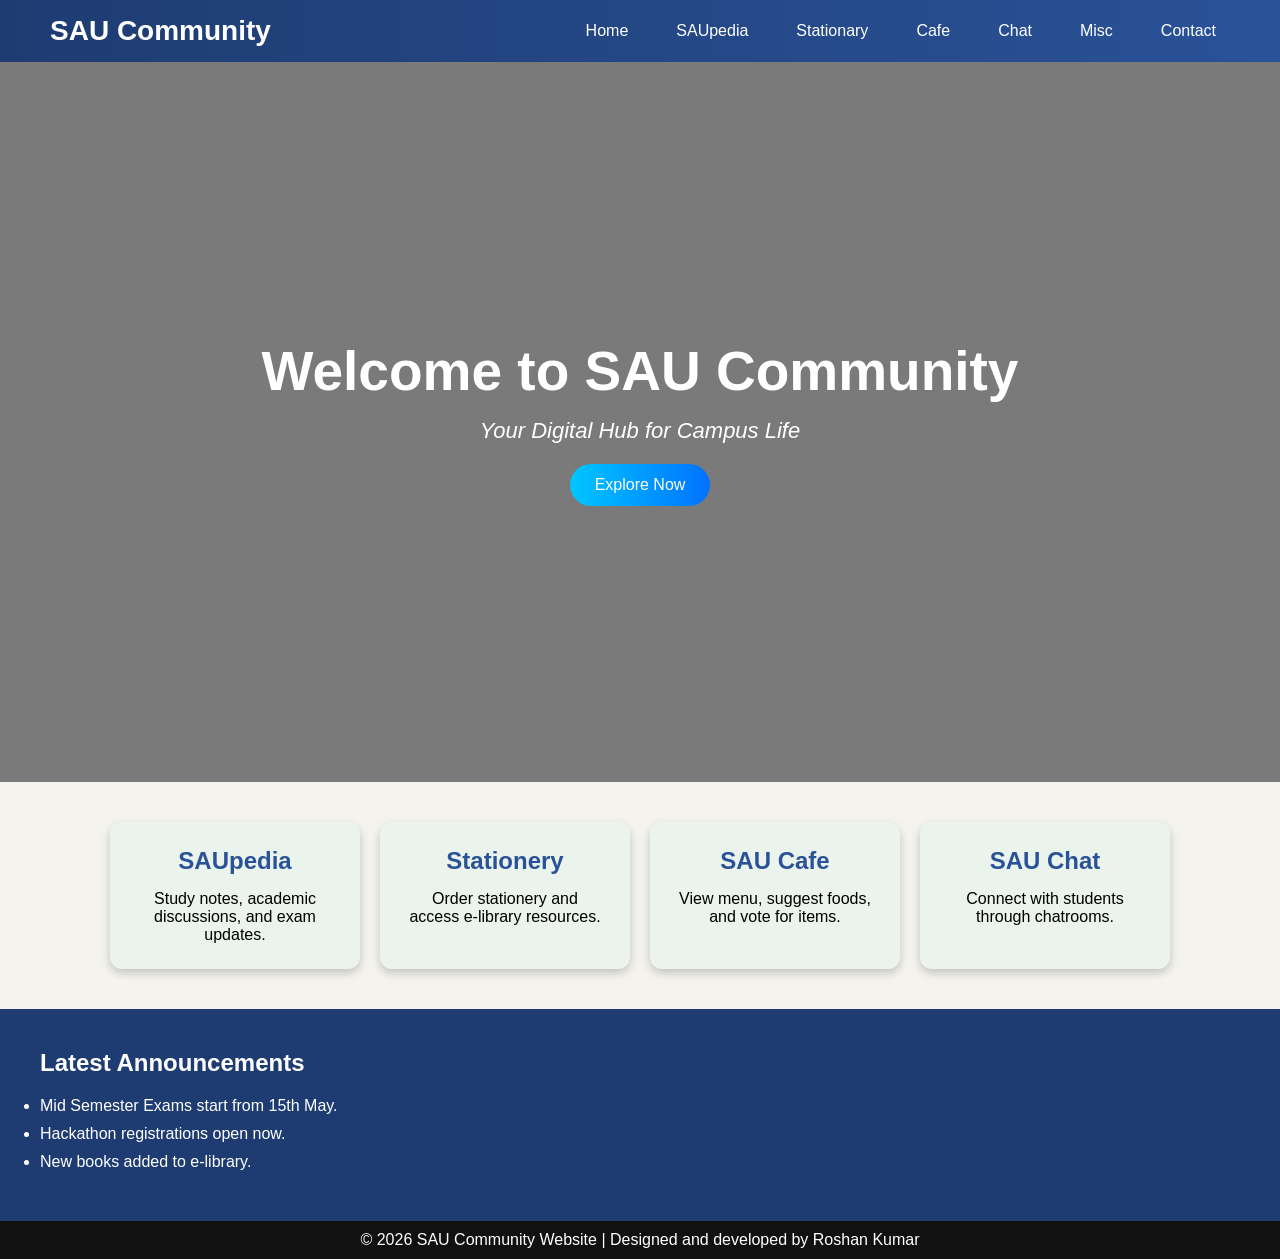
<file: index.html>
<!DOCTYPE html>
<html lang="en">

<head>
    <meta charset="UTF-8">
    <meta name="viewport" content="width=device-width, initial-scale=1.0">
    <title>SAU Community Website</title>

    <link rel="stylesheet" href="style.css">
</head>

<body>

    <header>

        <div class="logo">SAU Community</div>

        <nav>
            <ul>
                <li><a href="index.html">Home</a></li>
                <li><a href="saupedia.html">SAUpedia</a></li>
                <li><a href="stationary.html">Stationary</a></li>
                <li><a href="cafe.html">Cafe</a></li>
                <li><a href="chat.html">Chat</a></li>
                <li><a href="misc.html">Misc</a></li>
                <li><a href="contact.html">Contact</a></li>
            </ul>
        </nav>

    </header>

    <section class="hero">

        <h1><b>Welcome to SAU Community</b></h1>
        <p><i>Your Digital Hub for Campus Life</i></p>

        <button>Explore Now</button>

    </section>

    <section class="features">

        <div class="card">
            <h2>SAUpedia</h2>
            <p>Study notes, academic discussions, and exam updates.</p>
        </div>

        <div class="card">
            <h2>Stationery</h2>
            <p>Order stationery and access e-library resources.</p>
        </div>

        <div class="card">
            <h2>SAU Cafe</h2>
            <p>View menu, suggest foods, and vote for items.</p>
        </div>

        <div class="card">
            <h2>SAU Chat</h2>
            <p>Connect with students through chatrooms.</p>
        </div>

    </section>

    <section class="announcements">

        <h2>Latest Announcements</h2>

        <ul>
            <li>Mid Semester Exams start from 15th May.</li>
            <li>Hackathon registrations open now.</li>
            <li>New books added to e-library.</li>
        </ul>

    </section>

    <footer>
        <p>© 2026 SAU Community Website | Designed and developed by Roshan Kumar</p>
    </footer>

</body>

</html>
</file>
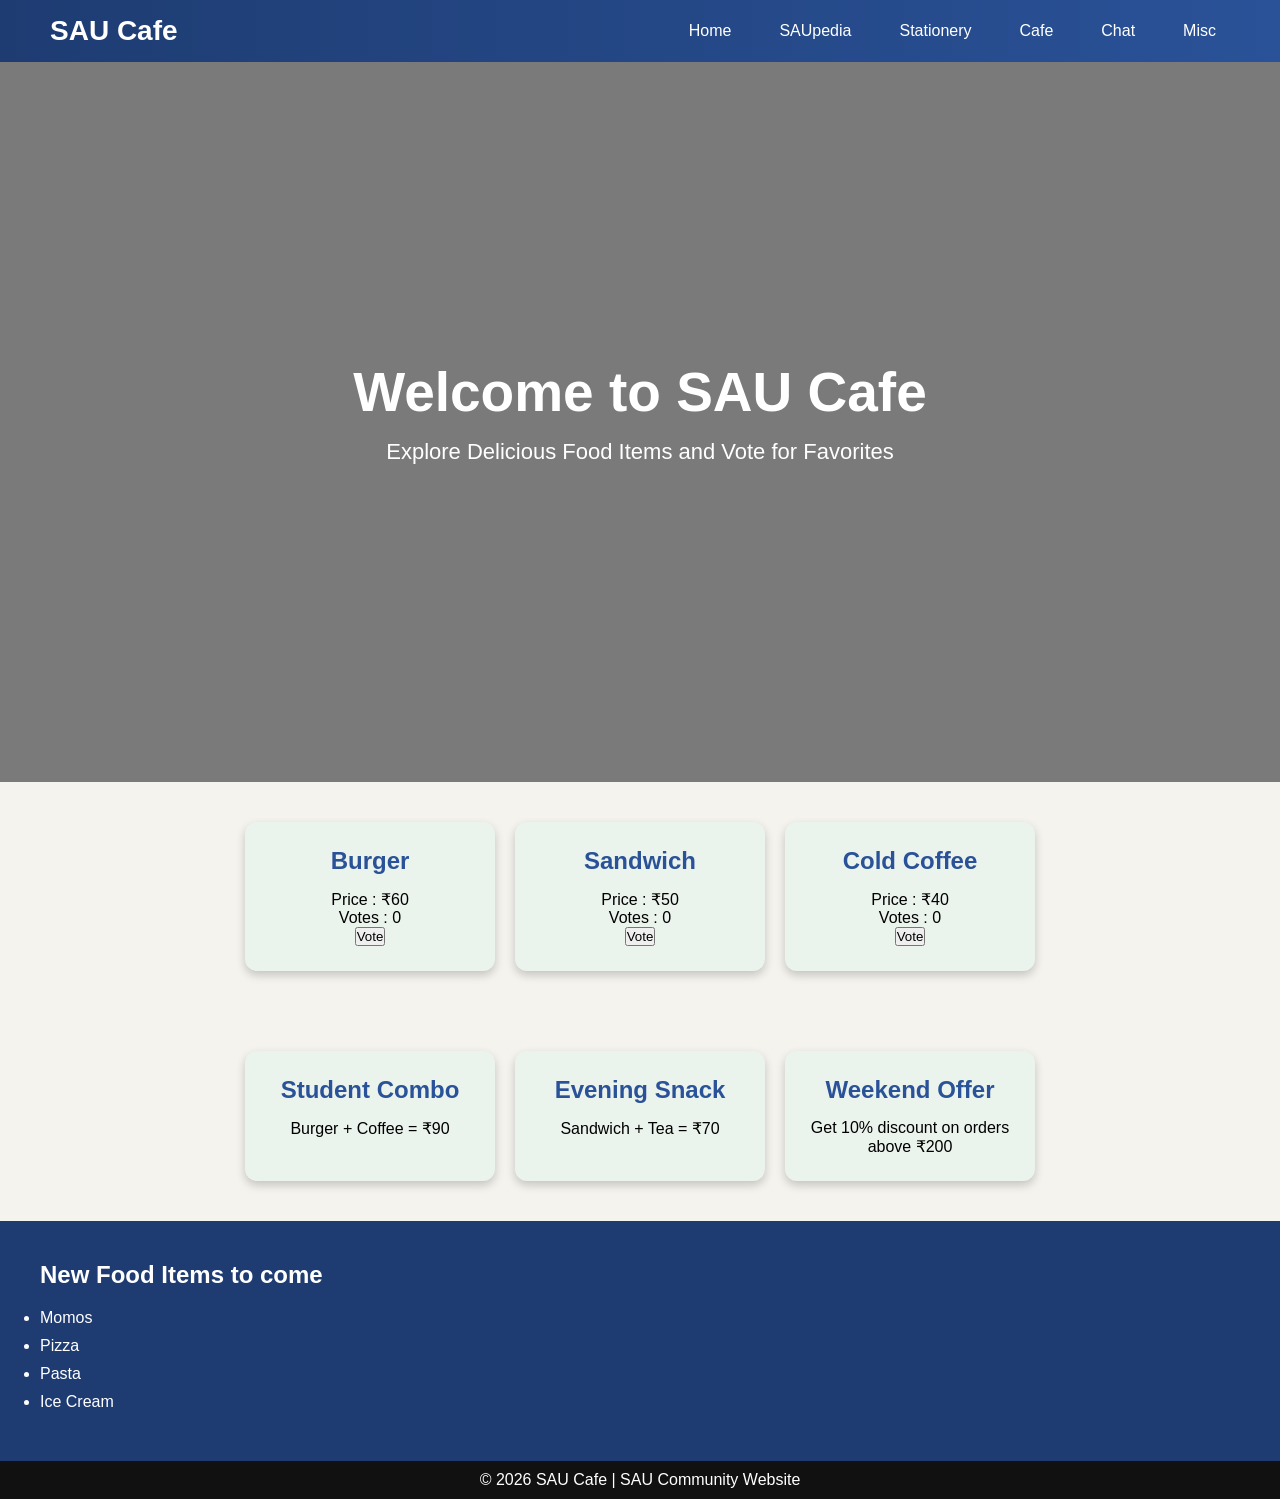
<file: cafe.html>
<!DOCTYPE html>
<html lang="en">

<head>
    <meta charset="UTF-8">

    <meta name="viewport" content="width=device-width, initial-scale=1.0">

    <title>SAU Cafe</title>

    <link rel="stylesheet" href="style.css">
</head>

<body>




    <header>

        <div class="logo">
            SAU Cafe
        </div>

        <nav>

            <ul>

                <li>
                    <a href="index.html">Home</a>
                </li>

                <li>
                    <a href="saupedia.html">SAUpedia</a>
                </li>

                <li>
                    <a href="stationary.html">Stationery</a>
                </li>

                <li>
                    <a href="cafe.html">Cafe</a>
                </li>

                <li>
                    <a href="chat.html">Chat</a>
                </li>

                <li>
                    <a href="misc.html">Misc</a>
                </li>

            </ul>

        </nav>

    </header>




    <section class="hero">

        <h1>
            Welcome to SAU Cafe
        </h1>

        <p>
            Explore Delicious Food Items and Vote for Favorites
        </p>

    </section>





    <section class="features">




        <div class="card">

            <h2>
                Burger
            </h2>

            <p>
                Price : ₹60
            </p>

            <p id="burgerCount">
                Votes : 0
            </p>

            <button id="burgerVote">
                Vote
            </button>

        </div>





        <div class="card">

            <h2>
                Sandwich
            </h2>

            <p>
                Price : ₹50
            </p>

            <p id="sandwichCount">
                Votes : 0
            </p>

            <button id="sandwichVote">
                Vote
            </button>

        </div>





        <div class="card">

            <h2>
                Cold Coffee
            </h2>

            <p>
                Price : ₹40
            </p>

            <p id="coffeeCount">
                Votes : 0
            </p>

            <button id="coffeeVote">
                Vote
            </button>

        </div>


    </section>


    <section class="features">


        <div class="card">

            <h2>
                Student Combo
            </h2>

            <p>
                Burger + Coffee = ₹90
            </p>

        </div>


        <div class="card">

            <h2>
                Evening Snack
            </h2>

            <p>
                Sandwich + Tea = ₹70
            </p>

        </div>


        <div class="card">

            <h2>
                Weekend Offer
            </h2>

            <p>
                Get 10% discount on orders above ₹200
            </p>

        </div>


    </section>


    <section class="announcements">

        <h2>
           New Food Items to come
        </h2>

        <ul>

            <li>
                Momos
            </li>

            <li>
                Pizza
            </li>

            <li>
                Pasta
            </li>

            <li>
                Ice Cream
            </li>

        </ul>

    </section>

    <footer>

        <p>
            © 2026 SAU Cafe | SAU Community Website
        </p>

    </footer>




    <script src="script.js"></script>


</body>

</html>
</file>
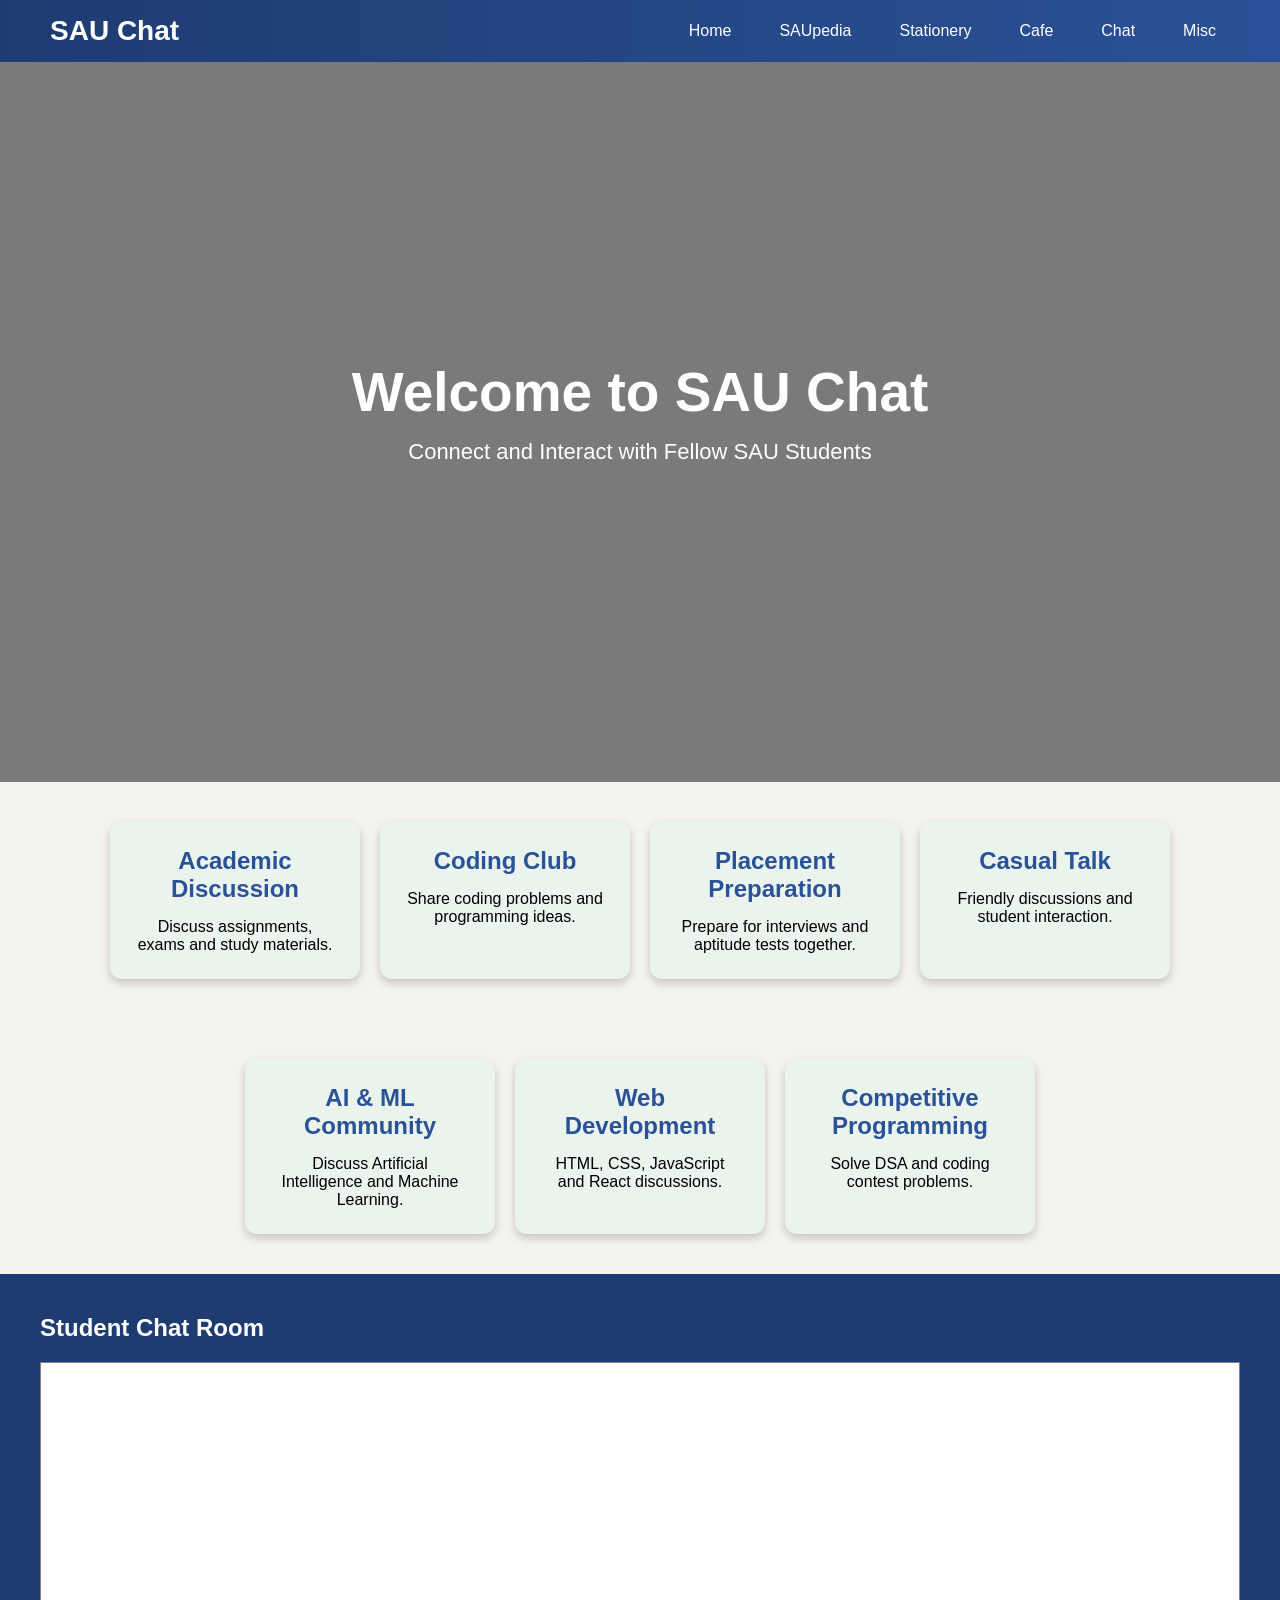
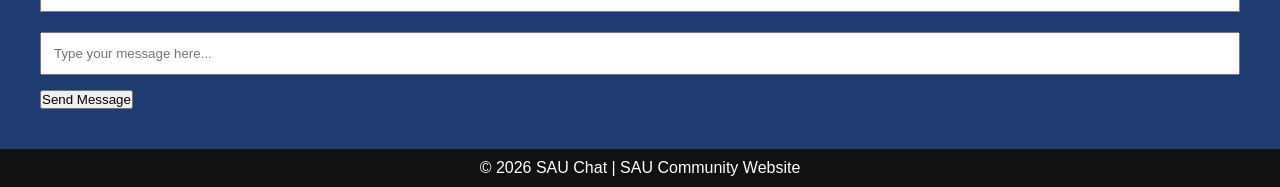
<file: chat.html>
<!DOCTYPE html>
<html lang="en">

<head>

    <meta charset="UTF-8">

    <meta name="viewport" content="width=device-width, initial-scale=1.0">

    <title>SAU Chat</title>

    <link rel="stylesheet" href="style.css">

</head>

<body>




    <header>

        <div class="logo">
            SAU Chat
        </div>

        <nav>

            <ul>

                <li>
                    <a href="index.html">Home</a>
                </li>

                <li>
                    <a href="saupedia.html">SAUpedia</a>
                </li>

                <li>
                    <a href="stationary.html">Stationery</a>
                </li>

                <li>
                    <a href="cafe.html">Cafe</a>
                </li>

                <li>
                    <a href="chat.html">Chat</a>
                </li>

                <li>
                    <a href="misc.html">Misc</a>
                </li>

            </ul>

        </nav>

    </header>





    <section class="hero">

        <h1>
            Welcome to SAU Chat
        </h1>

        <p>
            Connect and Interact with Fellow SAU Students
        </p>

    </section>




    <section class="features">


        <div class="card">

            <h2>
                Academic Discussion
            </h2>

            <p>
                Discuss assignments, exams and study materials.
            </p>

        </div>



        <div class="card">

            <h2>
                Coding Club
            </h2>

            <p>
                Share coding problems and programming ideas.
            </p>

        </div>



        <div class="card">

            <h2>
                Placement Preparation
            </h2>

            <p>
                Prepare for interviews and aptitude tests together.
            </p>

        </div>



        <div class="card">

            <h2>
                Casual Talk
            </h2>

            <p>
                Friendly discussions and student interaction.
            </p>

        </div>


    </section>










    <section class="features">


        <div class="card">

            <h2>
                AI & ML Community
            </h2>

            <p>
                Discuss Artificial Intelligence and Machine Learning.
            </p>

        </div>



        <div class="card">

            <h2>
                Web Development
            </h2>

            <p>
                HTML, CSS, JavaScript and React discussions.
            </p>

        </div>



        <div class="card">

            <h2>
                Competitive Programming
            </h2>

            <p>
                Solve DSA and coding contest problems.
            </p>

        </div>


    </section>


    <section class="announcements">

        <h2>
            Student Chat Room
        </h2>



        <div id="chatBox" style="
             background:white;
             height:250px;
             overflow-y:auto;
             padding:15px;
             border:1px solid gray;
             margin-top:20px;
             margin-bottom:20px;
             ">

            <p>
                <strong>Admin:</strong>
                Welcome to SAU Chat!
            </p>

        </div>





        <input type="text" id="messageInput" placeholder="Type your message here..." style="
               width:100%;
               padding:12px;
               margin-bottom:15px;
               ">


        <button id="sendBtn">

            Send Message

        </button>

    </section>


    <footer>

        <p>
            © 2026 SAU Chat | SAU Community Website
        </p>

    </footer>




    <script src="script.js"></script>


</body>

</html>
</file>
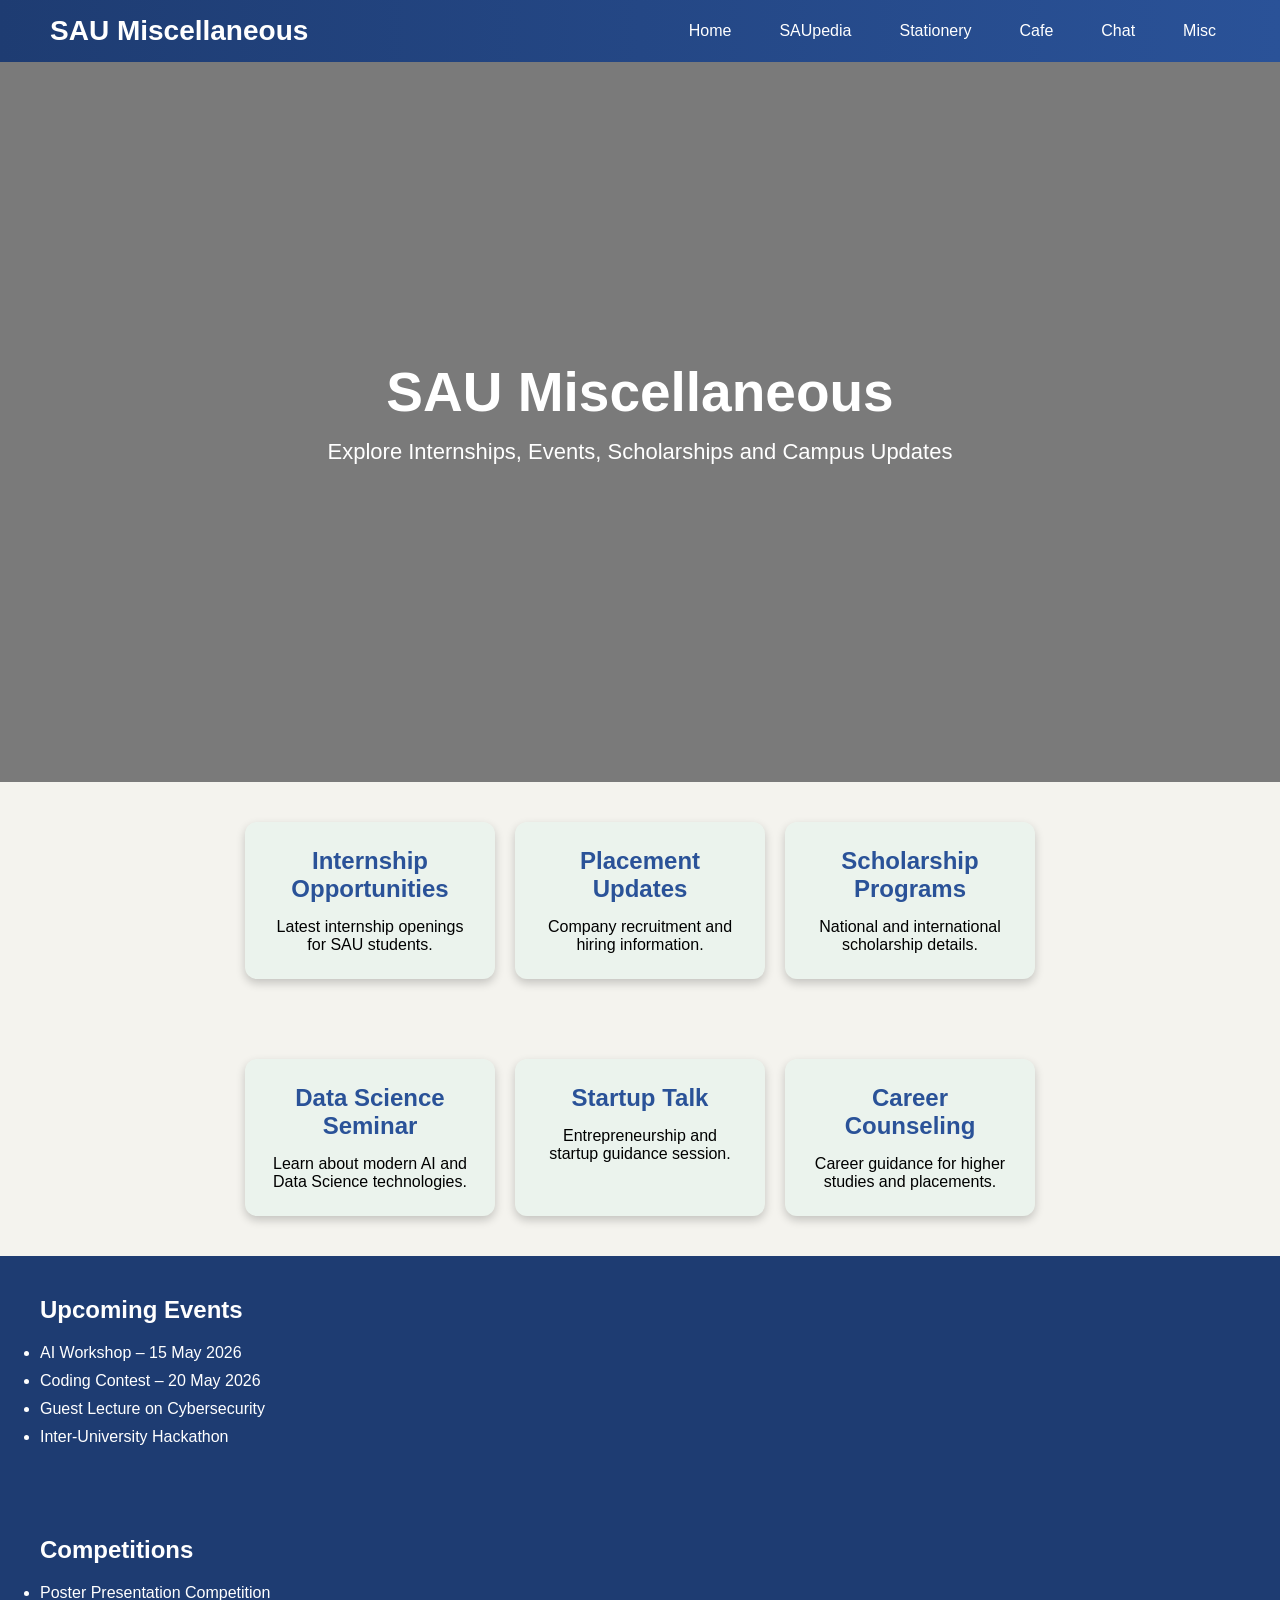
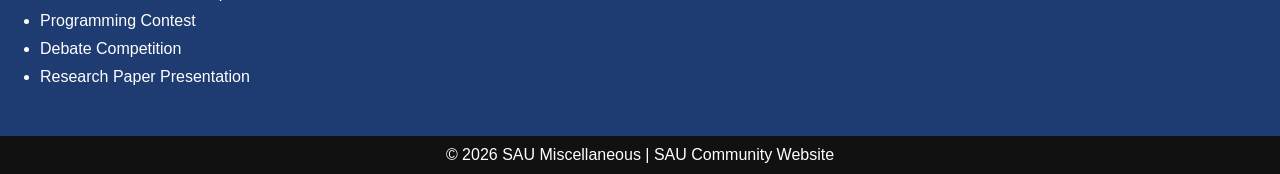
<file: misc.html>
<!DOCTYPE html>
<html lang="en">

<head>

    <meta charset="UTF-8">

    <meta name="viewport" content="width=device-width, initial-scale=1.0">

    <title>SAU Miscellaneous</title>

    <link rel="stylesheet" href="style.css">

</head>

<body>




    <header>

        <div class="logo">
            SAU Miscellaneous
        </div>

        <nav>

            <ul>

                <li>
                    <a href="index.html">Home</a>
                </li>

                <li>
                    <a href="saupedia.html">SAUpedia</a>
                </li>

                <li>
                    <a href="stationary.html">Stationery</a>
                </li>

                <li>
                    <a href="cafe.html">Cafe</a>
                </li>

                <li>
                    <a href="chat.html">Chat</a>
                </li>

                <li>
                    <a href="misc.html">Misc</a>
                </li>

            </ul>

        </nav>

    </header>





    <section class="hero">

        <h1>
            SAU Miscellaneous
        </h1>

        <p>
            Explore Internships, Events, Scholarships and Campus Updates
        </p>

    </section>





    <section class="features">


        <div class="card">

            <h2>
                Internship Opportunities
            </h2>

            <p>
                Latest internship openings for SAU students.
            </p>

        </div>



        <div class="card">

            <h2>
                Placement Updates
            </h2>

            <p>
                Company recruitment and hiring information.
            </p>

        </div>



        <div class="card">

            <h2>
                Scholarship Programs
            </h2>

            <p>
                National and international scholarship details.
            </p>

        </div>


    </section>








    <section class="features">


        <div class="card">

            <h2>
                Data Science Seminar
            </h2>

            <p>
                Learn about modern AI and Data Science technologies.
            </p>

        </div>



        <div class="card">

            <h2>
                Startup Talk
            </h2>

            <p>
                Entrepreneurship and startup guidance session.
            </p>

        </div>



        <div class="card">

            <h2>
                Career Counseling
            </h2>

            <p>
                Career guidance for higher studies and placements.
            </p>

        </div>


    </section>


    <section class="announcements">

        <h2>
            Upcoming Events
        </h2>

        <ul>

            <li>
                AI Workshop – 15 May 2026
            </li>

            <li>
                Coding Contest – 20 May 2026
            </li>

            <li>
                Guest Lecture on Cybersecurity
            </li>

            <li>
                Inter-University Hackathon
            </li>

        </ul>

    </section>



    <section class="announcements">

        <h2>
            Competitions
        </h2>

        <ul>

            <li>
                Poster Presentation Competition
            </li>

            <li>
                Programming Contest
            </li>

            <li>
                Debate Competition
            </li>

            <li>
                Research Paper Presentation
            </li>

        </ul>

    </section>





    <footer>

        <p>
            © 2026 SAU Miscellaneous | SAU Community Website
        </p>

    </footer>





    <script src="script.js"></script>


</body>

</html>
</file>
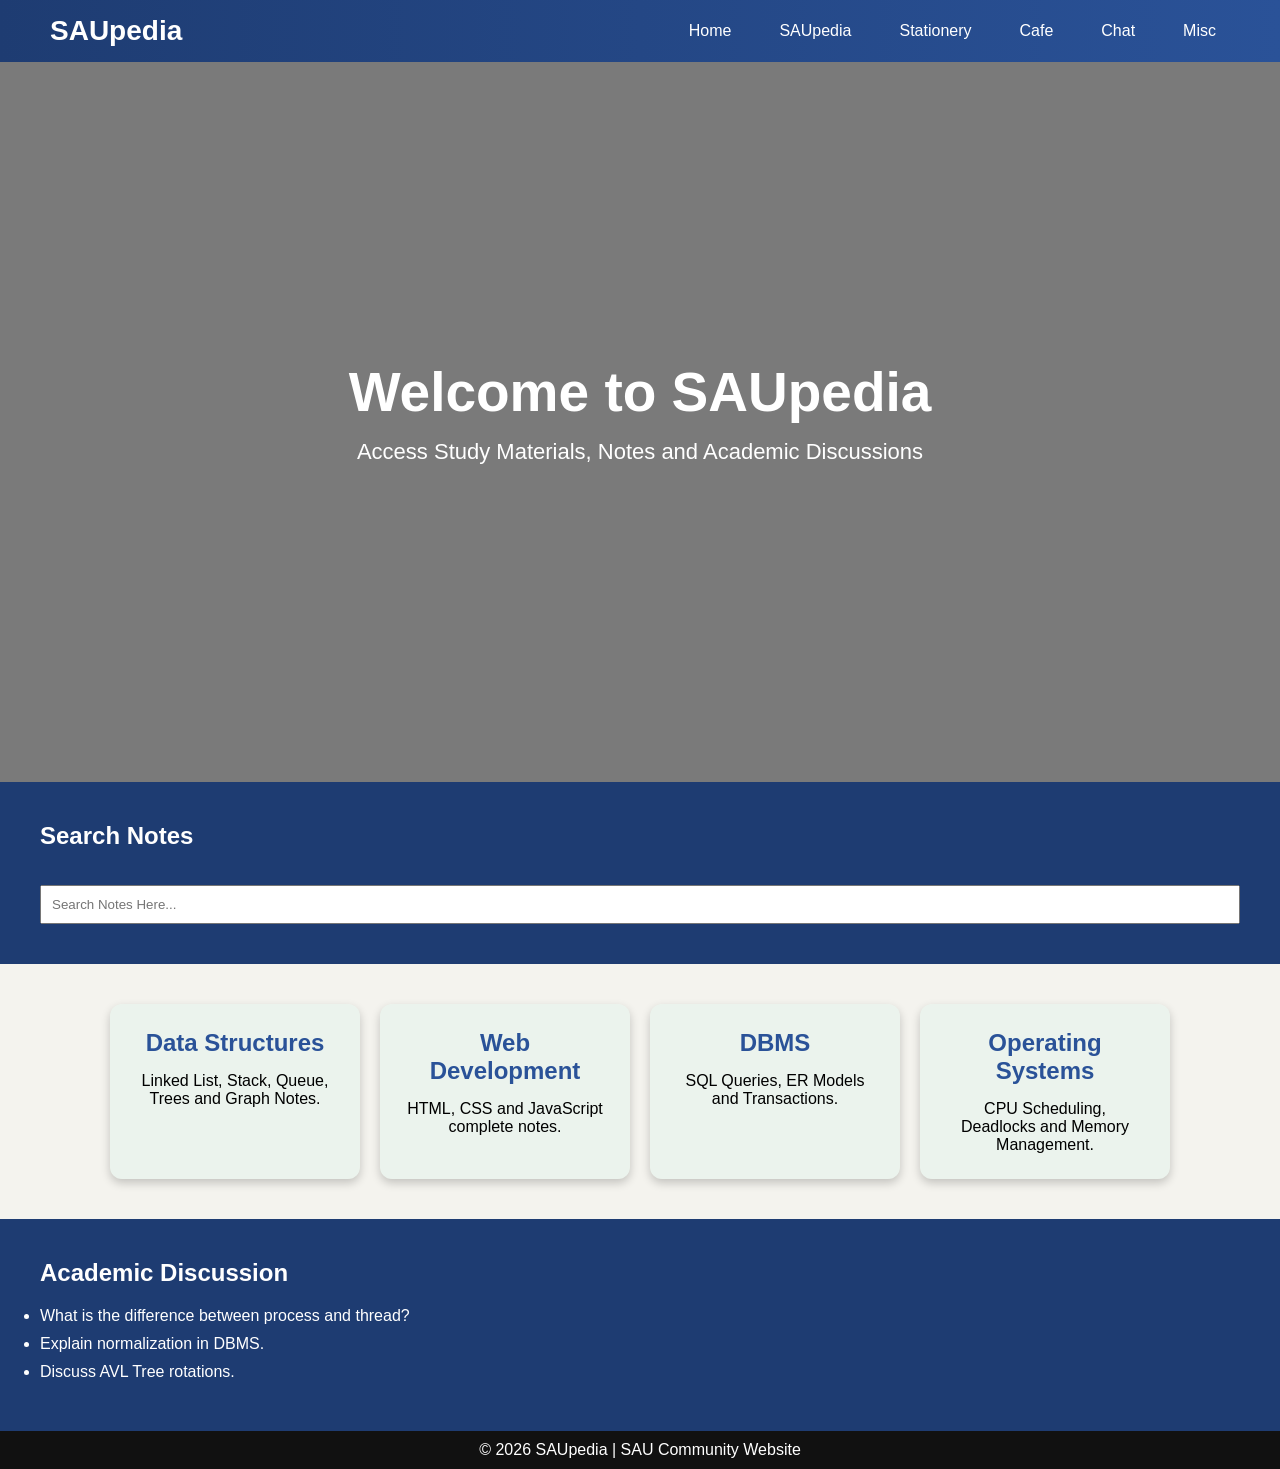
<file: saupedia.html>
<!DOCTYPE html>
<html lang="en">

<head>
    <meta charset="UTF-8">
    <meta name="viewport" content="width=device-width, initial-scale=1.0">
    <title>SAUpedia</title>

    <link rel="stylesheet" href="style.css">
</head>

<body>


    <header>

        <div class="logo">
            SAUpedia
        </div>

        <nav>
            <ul>
                <li><a href="index.html">Home</a></li>
                <li><a href="saupedia.html">SAUpedia</a></li>
                <li><a href="stationary.html">Stationery</a></li>
                <li><a href="cafe.html">Cafe</a></li>
                <li><a href="chat.html">Chat</a></li>
                <li><a href="misc.html">Misc</a></li>
            </ul>
        </nav>

    </header>



    <section class="hero">

        <h1>Welcome to SAUpedia</h1>

        <p>
            Access Study Materials, Notes and Academic Discussions
        </p>

    </section>



    <section class="announcements">

        <h2>Search Notes</h2>

        <input type="text" id="searchNotes" placeholder="Search Notes Here..."
            style="padding:10px; width:100%; margin-top:15px;">

    </section>



    <section class="features">

        <div class="card note">

            <h2>Data Structures</h2>

            <p>
                Linked List, Stack, Queue, Trees and Graph Notes.
            </p>

        </div>


        <div class="card note">

            <h2>Web Development</h2>

            <p>
                HTML, CSS and JavaScript complete notes.
            </p>

        </div>


        <div class="card note">

            <h2>DBMS</h2>

            <p>
                SQL Queries, ER Models and Transactions.
            </p>

        </div>


        <div class="card note">

            <h2>Operating Systems</h2>

            <p>
                CPU Scheduling, Deadlocks and Memory Management.
            </p>

        </div>

    </section>



    <section class="announcements">

        <h2>Academic Discussion</h2>

        <ul>

            <li>
                What is the difference between process and thread?
            </li>

            <li>
                Explain normalization in DBMS.
            </li>

            <li>
                Discuss AVL Tree rotations.
            </li>

        </ul>

    </section>


    <footer>

        <p>
            © 2026 SAUpedia | SAU Community Website
        </p>

    </footer>



    <script src="script.js"></script>

</body>

</html>
</file>
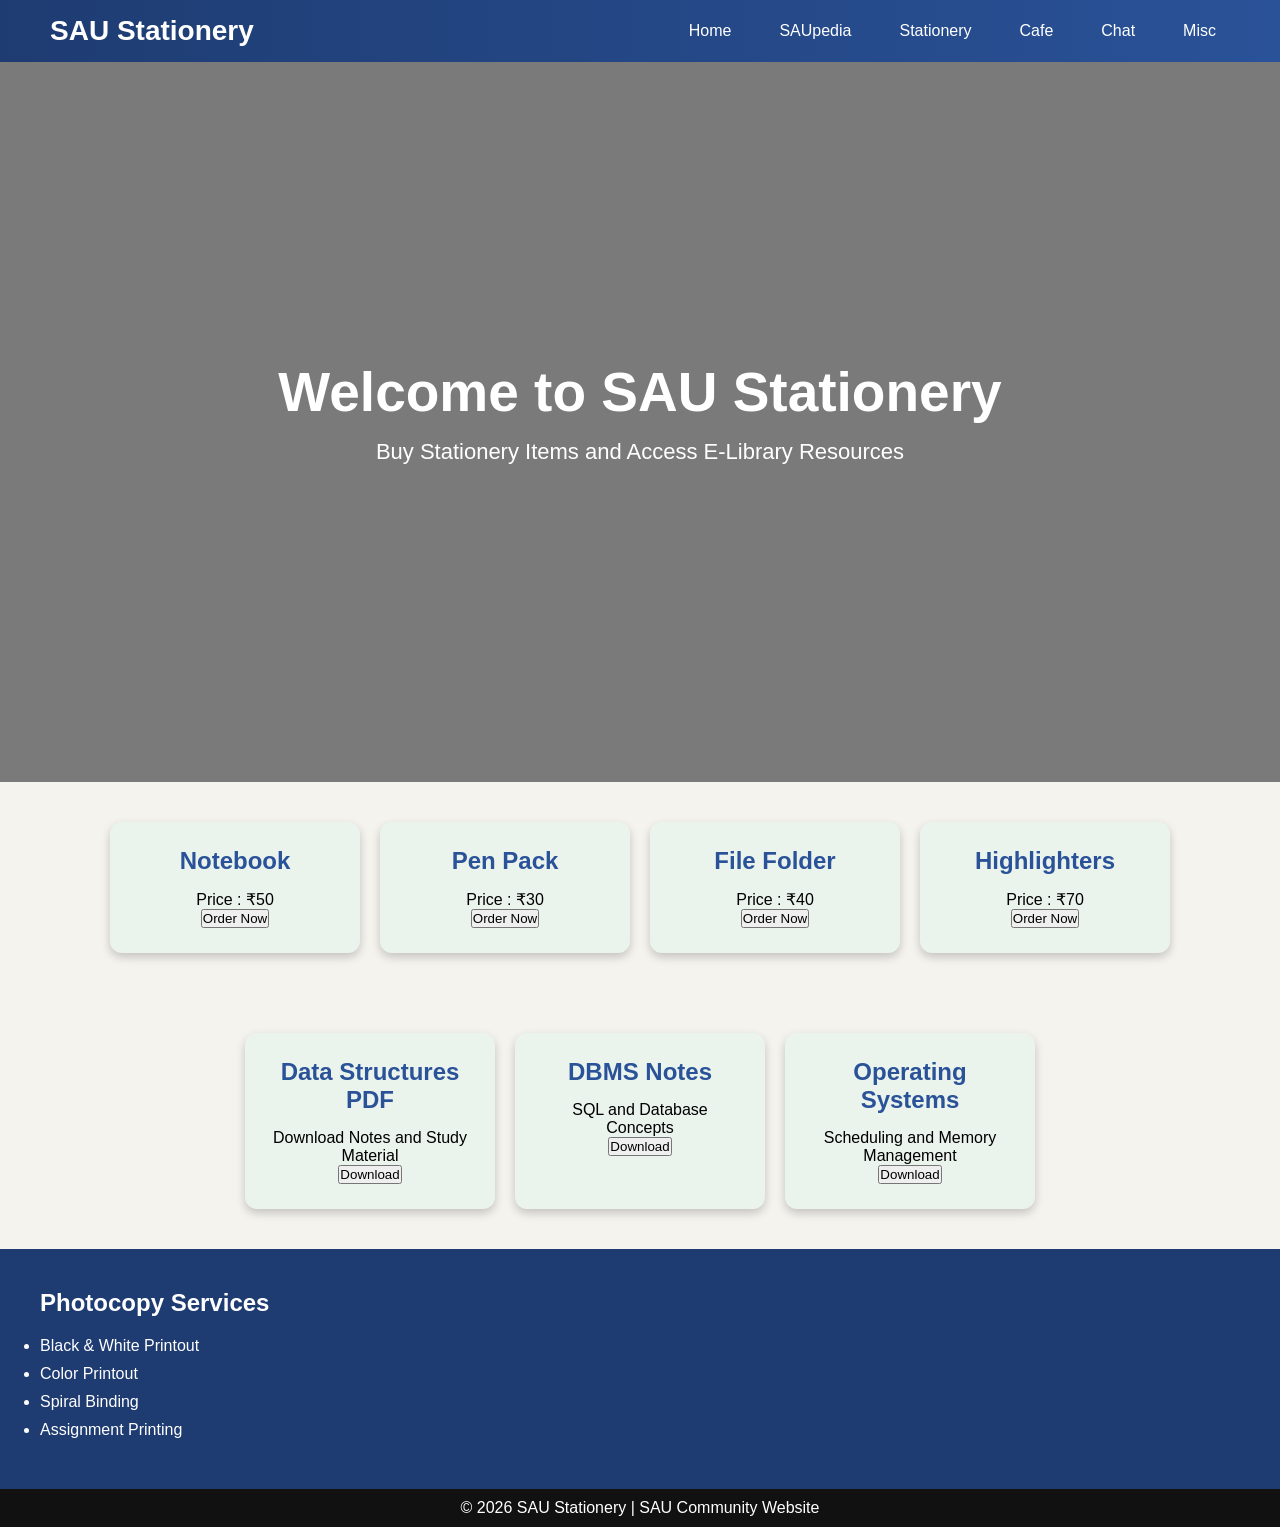
<file: stationary.html>
<!DOCTYPE html>
<html lang="en">

<head>

    <meta charset="UTF-8">

    <meta name="viewport"
          content="width=device-width, initial-scale=1.0">

    <title>SAU Stationery</title>

    <link rel="stylesheet"
          href="style.css">

</head>

<body>


   

    <header>

        <div class="logo">
            SAU Stationery
        </div>

        <nav>

            <ul>

                <li>
                    <a href="index.html">Home</a>
                </li>

                <li>
                    <a href="saupedia.html">SAUpedia</a>
                </li>

                <li>
                    <a href="stationary.html">Stationery</a>
                </li>

                <li>
                    <a href="cafe.html">Cafe</a>
                </li>

                <li>
                    <a href="chat.html">Chat</a>
                </li>

                <li>
                    <a href="misc.html">Misc</a>
                </li>

            </ul>

        </nav>

    </header>



    

    <section class="hero">

        <h1>
            Welcome to SAU Stationery
        </h1>

        <p>
            Buy Stationery Items and Access E-Library Resources
        </p>

    </section>



   

    <section class="features">



        <div class="card">

            <h2>
                Notebook
            </h2>

            <p>
                Price : ₹50
            </p>

            <button>
                Order Now
            </button>

        </div>



     

        <div class="card">

            <h2>
                Pen Pack
            </h2>

            <p>
                Price : ₹30
            </p>

            <button>
                Order Now
            </button>

        </div>



     

        <div class="card">

            <h2>
                File Folder
            </h2>

            <p>
                Price : ₹40
            </p>

            <button>
                Order Now
            </button>

        </div>




        <div class="card">

            <h2>
                Highlighters
            </h2>

            <p>
                Price : ₹70
            </p>

            <button>
                Order Now
            </button>

        </div>


    </section>



   

    


   

    <section class="features">


        <div class="card">

            <h2>
                Data Structures PDF
            </h2>

            <p>
                Download Notes and Study Material
            </p>

            <button>
                Download
            </button>

        </div>



        <div class="card">

            <h2>
                DBMS Notes
            </h2>

            <p>
                SQL and Database Concepts
            </p>

            <button>
                Download
            </button>

        </div>



        <div class="card">

            <h2>
                Operating Systems
            </h2>

            <p>
                Scheduling and Memory Management
            </p>

            <button>
                Download
            </button>

        </div>


    </section>

    <section class="announcements">

        <h2>
            Photocopy Services
        </h2>

        <ul>

            <li>
                Black & White Printout
            </li>

            <li>
                Color Printout
            </li>

            <li>
                Spiral Binding
            </li>

            <li>
                Assignment Printing
            </li>

        </ul>

    </section>




 

    <footer>

        <p>
            © 2026 SAU Stationery | SAU Community Website
        </p>

    </footer>



   

    <script src="script.js"></script>


</body>

</html>
</file>
<file: style.css>
* {
    margin: 0;
    padding: 0;
    box-sizing: border-box;
    font-family: Arial;
}

body {
    background: #f4f4f4;
}



header {
    background: linear-gradient(to right, #1e3c72, #2a5298);

    color: white;

    display: flex;
    justify-content: space-between;
    align-items: center;

    padding: 15px 50px;
}

.logo {
    font-size: 28px;
    font-weight: bold;
}



nav ul {
    list-style: none;
 display: flex;
    gap: 20px;
}

nav ul li a {
    color: white;
    text-decoration: none;

    padding: 8px 14px;

    border-radius: 5px;

    transition: 0.3s;
}



nav ul li a:hover {
    background: white;
    color: #1e3c72;
}



.hero {

    height: 80vh;

    background:
        linear-gradient(rgba(0, 0, 0, 0.5),
            rgba(0, 0, 0, 0.5)),

        url("https://lmd.lk/wp-content/uploads/2024/03/Campus-Pic.jpg");

    background-size: cover;
    background-position: center;

    color: white;

    display: flex;
    flex-direction: column;
    justify-content: center;
    align-items: center;
    text-align: center;
}

.hero h1 {
    font-size: 55px;
    margin-bottom: 15px;
}

.hero p {
    font-size: 22px;
    margin-bottom: 20px;
}



.hero button {

    padding: 12px 25px;

    border: none;
    border-radius: 25px;

    background: linear-gradient(to right, #00c6ff, #0072ff);

    color: white;
    font-size: 16px;

    cursor: pointer;

    transition: 0.5s;
}

.hero button:hover {
    transform: scale(1.1);
}



.features {

    display: flex;
    justify-content: center;
    flex-wrap: wrap;
    background-color: rgba(245, 240, 229, 0.374);
    gap: 20px;
    padding: 40px 20px;
}



.card {

    background: rgba(158, 239, 227, 0.107);

    width: 250px;

    padding: 25px;

    border-radius: 12px;

    text-align: center;

    box-shadow: 0 4px 10px rgba(0, 0, 0, 0.2);

    transition: 0.6s;
}

.card h2 {
    margin-bottom: 15px;
    color: #2a5298;
}

.card:hover {
    transform: translateY(-8px);

    background: linear-gradient(to right, #00c6ff, #0072ff);

    color: rgb(255, 254, 254);
}

.card:hover h2 {
    color: white;
}



.announcements {

    background: #1e3c72;

    color: white;

    padding: 40px;
}

.announcements h2 {
    margin-bottom: 20px;
}

.announcements ul li {
    margin-bottom: 10px;
}



footer {

    background: #111;

    color: white;

    text-align: center;

    padding: 10px;
}



@media(max-width:768px) {

    header {
        flex-direction: column;
    }

    nav ul {
        margin-top: 10px;
        flex-wrap: wrap;
        justify-content: center;
    }

    .hero h1 {
        font-size: 38px;
    }

    .hero p {
        font-size: 18px;
    }
}
</file>
